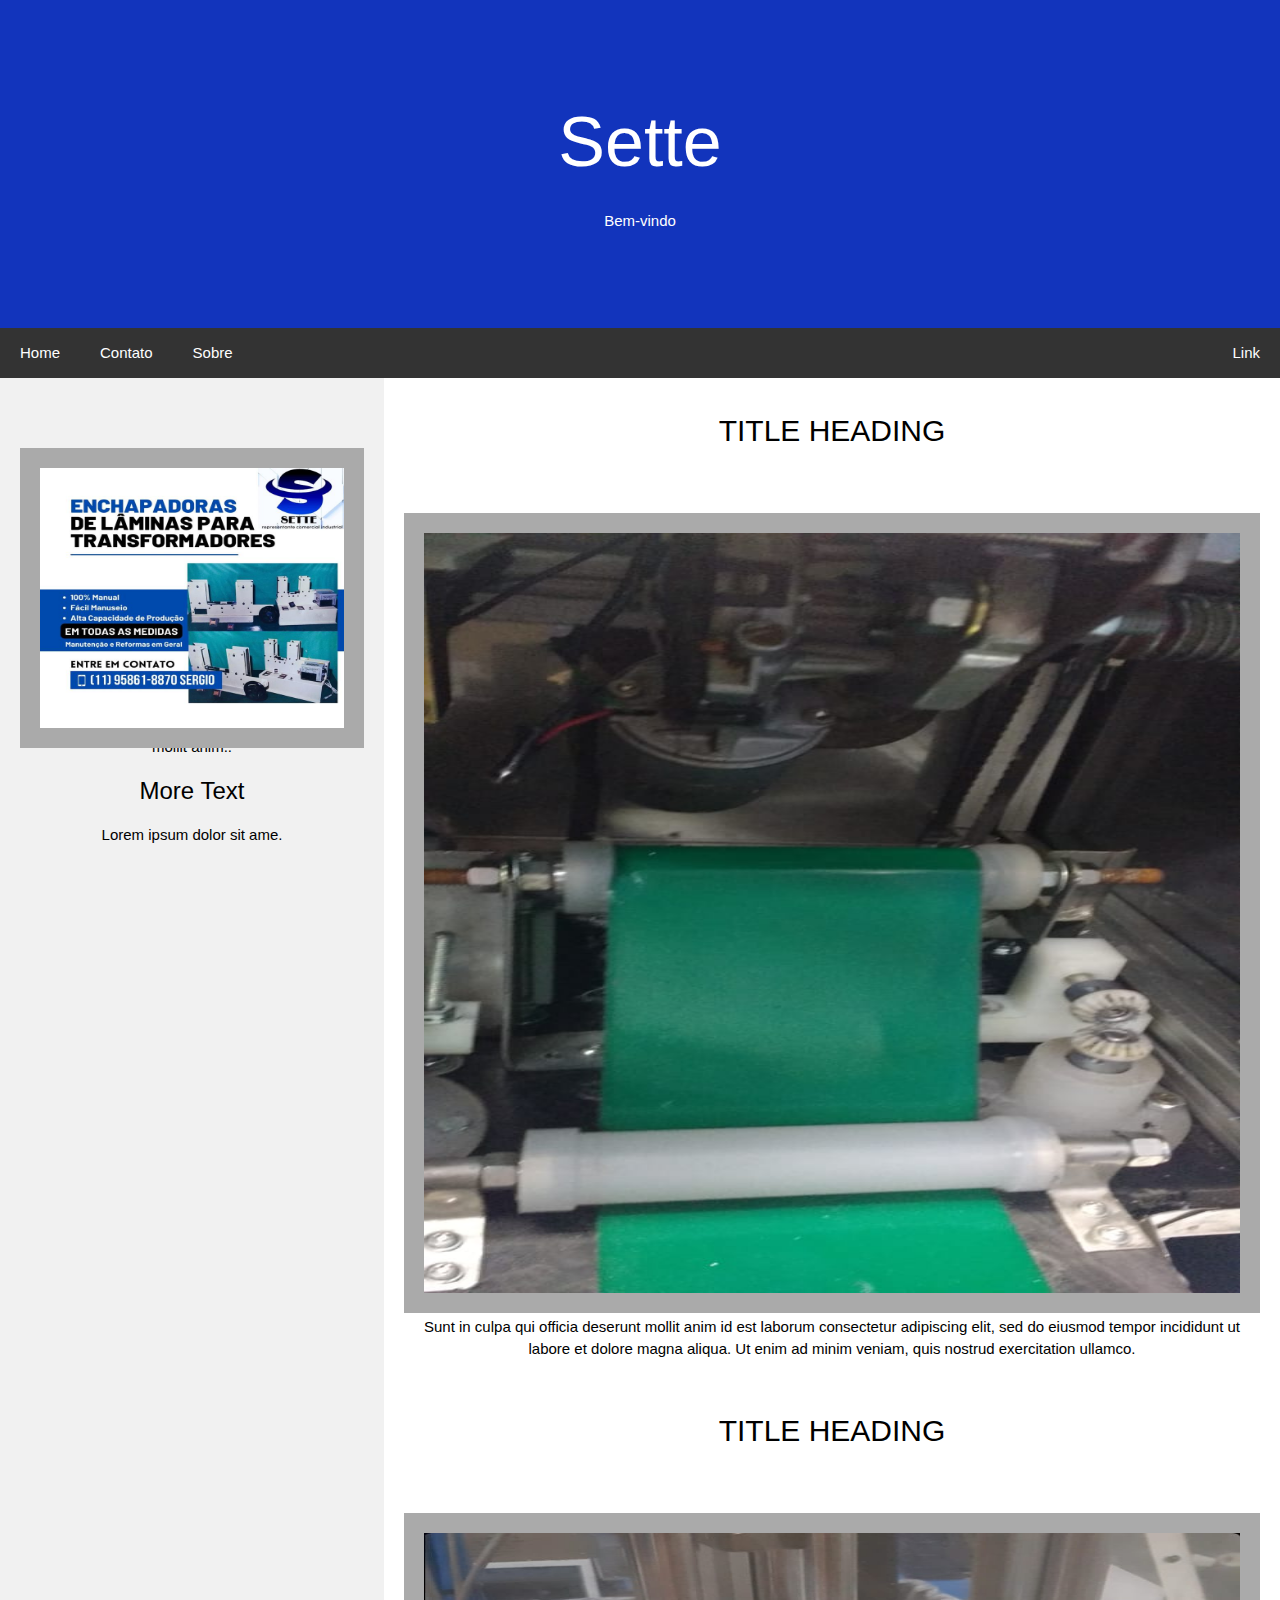
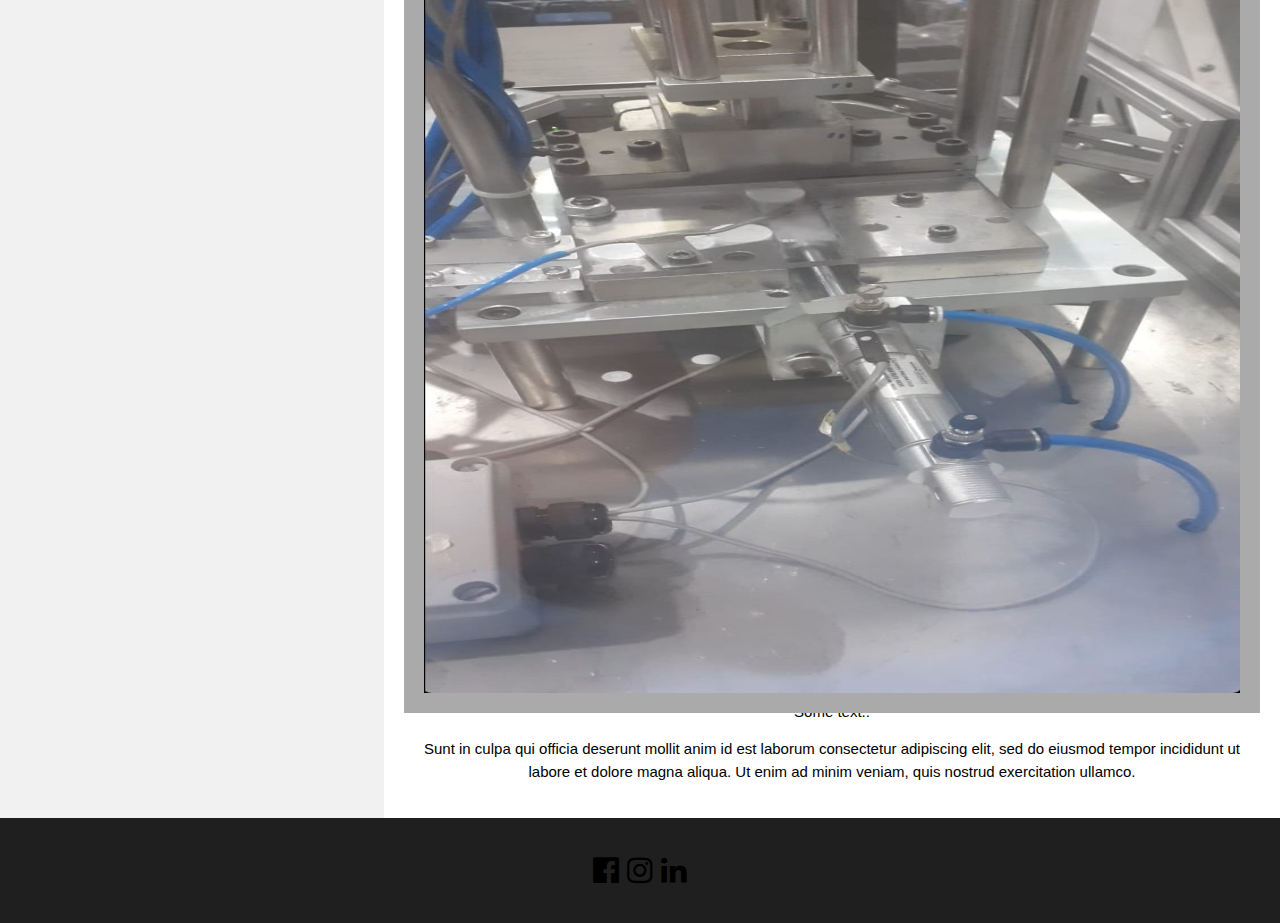
<file: inicio2.html>
<!DOCTYPE html>
<html lang="pt-br">
<head>
<title>sette</title>
<meta charset="UTF-8">
<meta name="viewport" content="width=device-width, initial-scale=1">
<link rel="stylesheet" href="https://cdnjs.cloudflare.com/ajax/libs/font-awesome/4.7.0/css/font-awesome.min.css">
<link rel="stylesheet" href="CSS/Style.css">
<link rel="stylesheet" href="https://www.w3schools.com/w3css/3/w3.css">
<link rel="stylesheet" href="https://www.w3schools.com/w3css/4/w3.css">
<link rel="stylesheet" href="https://fonts.googleapis.com/css?family=Montserrat">
<link rel="stylesheet" href="https://cdnjs.cloudflare.com/ajax/libs/font-awesome/4.7.0/css/font-awesome.min.css">

<style>
* {
  box-sizing: border-box;
}

/* Style the body */
body {
  font-family: Arial, Helvetica, sans-serif;
  margin: 0;
}

/* Header/logo Title */
.header {
  padding: 80px;
  text-align: center;
  background: #1234bc;
  color: white;
}

/* Increase the font size of the heading */
.header h1 {
  font-size: 40px;
}

/* Style the top navigation bar */
.navbar {
  overflow: hidden;
  background-color: #333;
}

/* Style the navigation bar links */
.navbar a {
  float: left;
  display: block;
  color: white;
  text-align: center;
  padding: 14px 20px;
  text-decoration: none;
}

/* Right-aligned link */
.navbar a.right {
  float: right;
}

/* Change color on hover */
.navbar a:hover {
  background-color: #ddd;
  color: black;
}

/* Column container */
.row {  
  display: -ms-flexbox; /* IE10 */
  display: flex;
  -ms-flex-wrap: wrap; /* IE10 */
  flex-wrap: wrap;
}

/* Create two unequal columns that sits next to each other */
/* Sidebar/left column */
.side {
  -ms-flex: 30%; /* IE10 */
  flex: 30%;
  background-color: #f1f1f1;
  padding: 20px;
}

/* Main column */
.main {   
  -ms-flex: 70%; /* IE10 */
  flex: 70%;
  background-color: white;
  padding: 20px;
}

/* Fake image, just for this example */
.fakeimg {
  background-color: #aaa;
  width: 100%;
  padding: 20px;
}

/* Footer */
.footer {
  padding: 20px;
  text-align: center;
  background: #201f1f;
}

/* Responsive layout - when the screen is less than 700px wide, make the two columns stack on top of each other instead of next to each other */
@media screen and (max-width: 700px) {
  .row {   
    flex-direction: column;
  }
}

/* Responsive layout - when the screen is less than 400px wide, make the navigation links stack on top of each other instead of next to each other */
@media screen and (max-width: 400px) {
  .navbar a {
    float: none;
    width: 100%;
  }
}
</style>
</head>
<body>

<div class="header">
  <h1 style="font-size: 70px;">Sette</h1>
  <p>Bem-vindo</p>
</div>

<div class="navbar">
  <a href="#">Home</a>
  <a href="#">Contato</a>
  <a href="sobrePort.html">Sobre</a>
  <a href="#" class="right">Link</a>
</div>

<div class="row">
  <div class="side">
   
    <img src="IMG/inicio.jpg"  class="fakeimg" style="height:300px;"></src=>
    <p>Some text about me in culpa qui officia deserunt mollit anim..</p>
    <h3>More Text</h3>
    <p>Lorem ipsum dolor sit ame.</p>
    
  </div>
  <div class="main">
    <h2>TITLE HEADING</h2>
   
    <img src="IMG/manutençãoesteira.jpg"   class="fakeimg" style="height:800px;"></img>
    <p>Some text..</p>
    <p>Sunt in culpa qui officia deserunt mollit anim id est laborum consectetur adipiscing elit, sed do eiusmod tempor incididunt ut labore et dolore magna aliqua. Ut enim ad minim veniam, quis nostrud exercitation ullamco.</p>
    <br>
    <h2>TITLE HEADING</h2>
    
    <img src="IMG/manutenção.jpg" class="fakeimg" style="height:800px;">Image</img>
    <p>Some text..</p>
    <p>Sunt in culpa qui officia deserunt mollit anim id est laborum consectetur adipiscing elit, sed do eiusmod tempor incididunt ut labore et dolore magna aliqua. Ut enim ad minim veniam, quis nostrud exercitation ullamco.</p>
  </div>
</div>

<div class="footer">
    <h2><i class="fa fa-facebook-official w3-hover-opacity"></i>
    <i class="fa fa-instagram w3-hover-opacity"></i>
    <i class="fa fa-linkedin w3-hover-opacity"></i>

</h2>
</div>

</body>
</html>
</file>
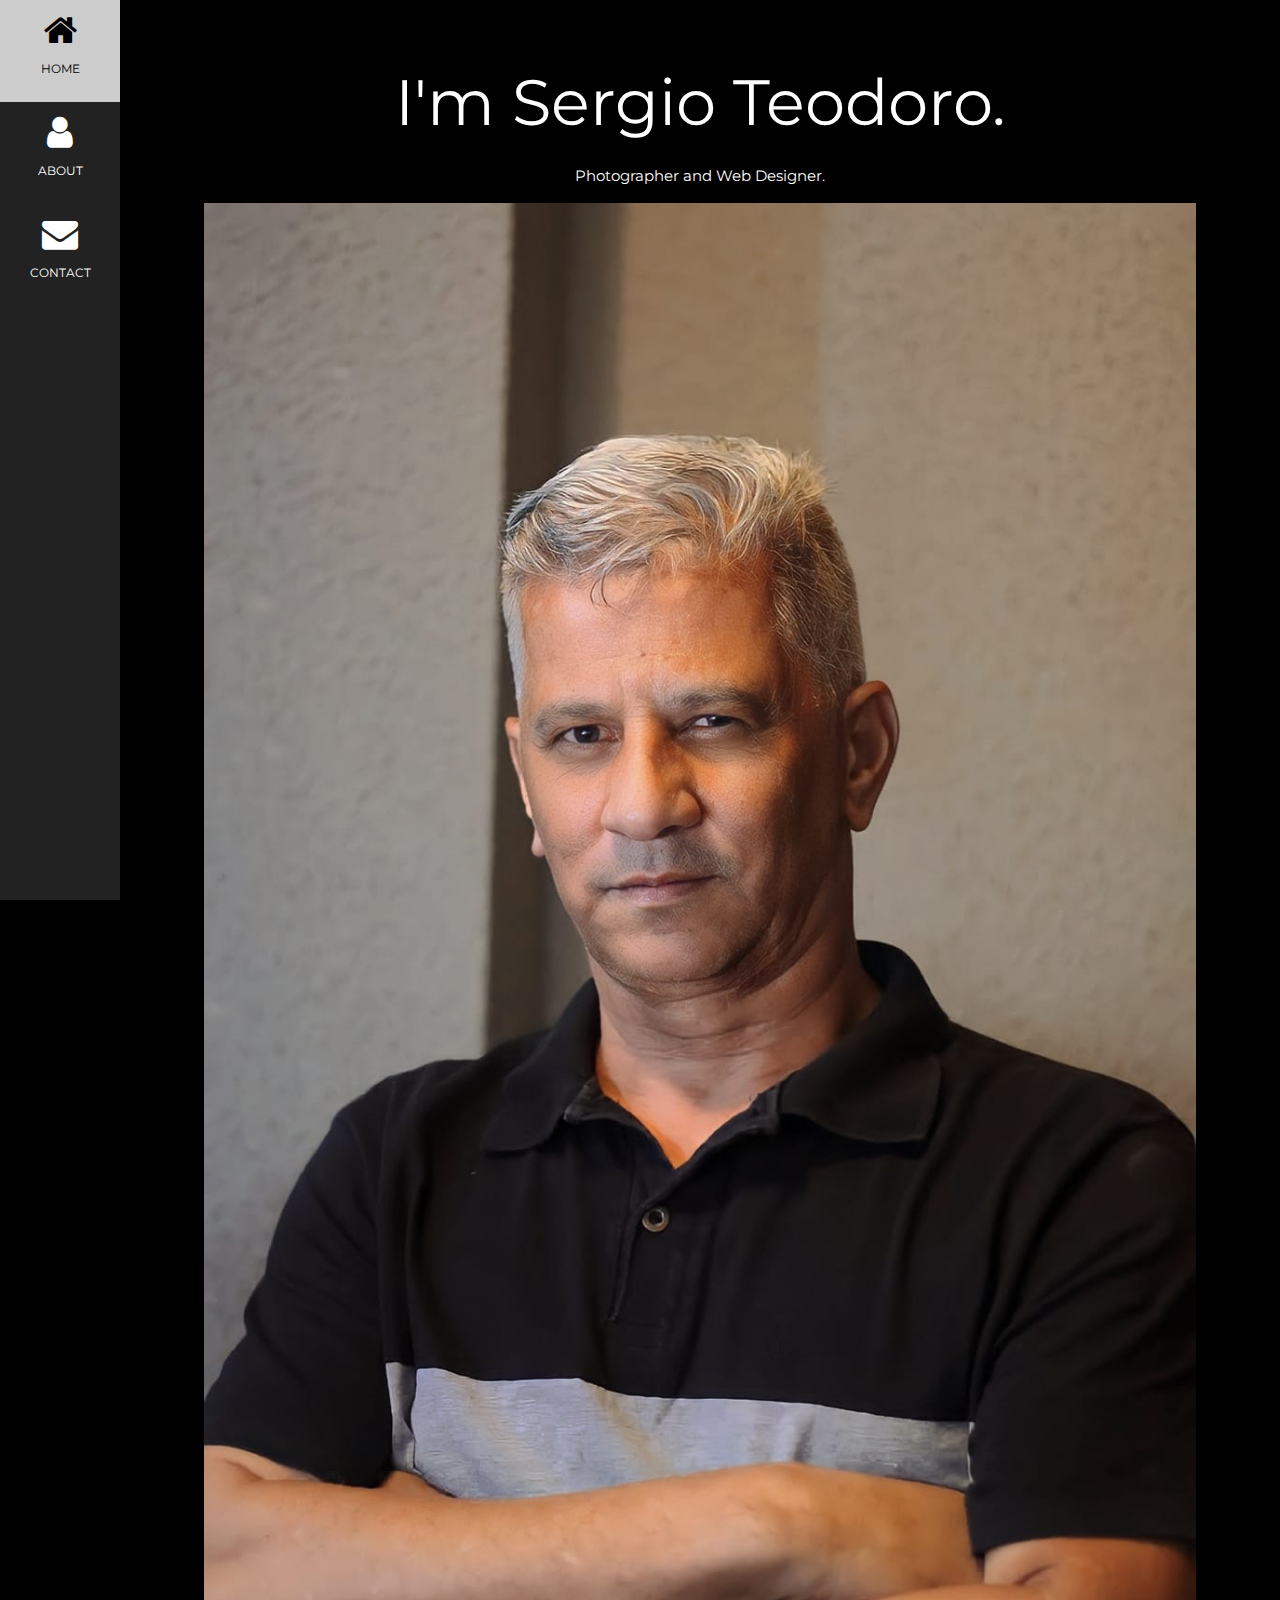
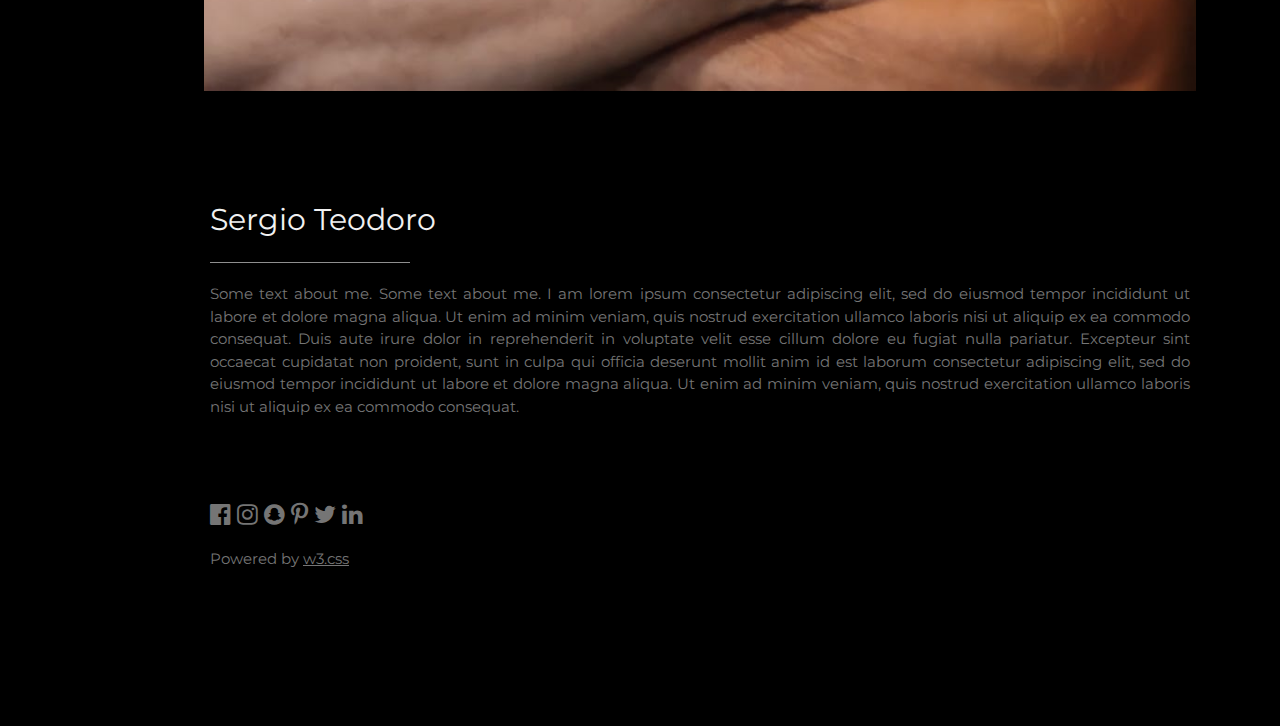
<file: sobrePort.html>
<!DOCTYPE html>
<html>
<title>Sette</title>
<meta charset="UTF-8">
<meta name="viewport" content="width=device-width, initial-scale=1">
<link rel="stylesheet" href="https://www.w3schools.com/w3css/4/w3.css">
<link rel="stylesheet" href="https://fonts.googleapis.com/css?family=Montserrat">
<link rel="stylesheet" href="https://cdnjs.cloudflare.com/ajax/libs/font-awesome/4.7.0/css/font-awesome.min.css">
<link rel="stylesheet" href="inicio2.html">
<style>
body, h1,h2,h3,h4,h5,h6 {font-family: "Montserrat", sans-serif}
.w3-row-padding img {margin-bottom: 12px}
/* Set the width of the sidebar to 120px */
.w3-sidebar {width: 120px;background: #222;}
/* Add a left margin to the "page content" that matches the width of the sidebar (120px) */
#main {margin-left: 120px}
/* Remove margins from "page content" on small screens */
@media only screen and (max-width: 600px) {#main {margin-left: 0}}
</style>
<body class="w3-black">

<!-- Icon Bar (Sidebar - hidden on small screens) -->
<nav class="w3-sidebar w3-bar-block w3-small w3-hide-small w3-center">
  <!-- Avatar image in top left corner -->
 
  <a href="inicio2.html" class="w3-bar-item w3-button w3-padding-large w3-black">
    <i class="fa fa-home w3-xxlarge"></i>
    <p>HOME</p>
  </a>
  <a href="#about" class="w3-bar-item w3-button w3-padding-large w3-hover-black">
    <i class="fa fa-user w3-xxlarge"></i>
    <p>ABOUT</p>
  </a>
  <a href="#contact" class="w3-bar-item w3-button w3-padding-large w3-hover-black">
    <i class="fa fa-envelope w3-xxlarge"></i>
    <p>CONTACT</p>
  </a>
</nav>

<!-- Navbar on small screens (Hidden on medium and large screens) -->
<div class="w3-top w3-hide-large w3-hide-medium" id="myNavbar">
  <div class="w3-bar w3-black w3-opacity w3-hover-opacity-off w3-center w3-small">
    <a href="#" class="w3-bar-item w3-button" style="width:25% !important">HOME</a>
    <a href="#about" class="w3-bar-item w3-button" style="width:25% !important">ABOUT</a>
    <a href="#photos" class="w3-bar-item w3-button" style="width:25% !important">PHOTOS</a>
    <a href="#contact" class="w3-bar-item w3-button" style="width:25% !important">CONTACT</a>
  </div>
</div>

<!-- Page Content -->
<div class="w3-padding-large" id="main">
  <!-- Header/Home -->
  <header class="w3-container w3-padding-32 w3-center w3-black" id="home">
    <h1 class="w3-jumbo"><span class="w3-hide-small">I'm</span> Sergio Teodoro.</h1>
    <p>Photographer and Web Designer.</p>
    <img src="/IMG/Sergio.jpg" alt="boy" class="w3-image" width="992" height="500">
  </header>

  <!-- About Section -->
  <div class="w3-content w3-justify w3-text-grey w3-padding-64" id="about">
    <h2 class="w3-text-light-grey">Sergio Teodoro</h2>
    <hr style="width:200px" class="w3-opacity">
    <p>Some text about me. Some text about me. I am lorem ipsum consectetur adipiscing elit, sed do eiusmod tempor incididunt ut labore et dolore magna aliqua. Ut enim ad minim veniam, quis nostrud exercitation ullamco laboris nisi ut aliquip
      ex ea commodo consequat. Duis aute irure dolor in reprehenderit in voluptate velit esse cillum dolore eu fugiat nulla pariatur. Excepteur sint occaecat cupidatat non proident, sunt in culpa qui officia deserunt mollit anim id est laborum consectetur
      adipiscing elit, sed do eiusmod tempor incididunt ut labore et dolore magna aliqua. Ut enim ad minim veniam, quis nostrud exercitation ullamco laboris nisi ut aliquip ex ea commodo consequat.
    </p>
  
    <!-- Footer -->
  <footer class="w3-content w3-padding-64 w3-text-grey w3-xlarge">
    <i class="fa fa-facebook-official w3-hover-opacity"></i>
    <i class="fa fa-instagram w3-hover-opacity"></i>
    <i class="fa fa-snapchat w3-hover-opacity"></i>
    <i class="fa fa-pinterest-p w3-hover-opacity"></i>
    <i class="fa fa-twitter w3-hover-opacity"></i>
    <i class="fa fa-linkedin w3-hover-opacity"></i>
    <p class="w3-medium">Powered by <a href="https://www.w3schools.com/w3css/default.asp" target="_blank" class="w3-hover-text-green">w3.css</a></p>
  <!-- End footer -->
  </footer>

<!-- END PAGE CONTENT -->
</div>

</body>
</html>
</file>
<file: CSS/Style.css>
body{
    align-items: center;
    text-align: center;
    background-color: rgb(243, 239, 239);
 }
header a{
  float: left;
  color: #f2f2f2;
  text-align: center;
  padding: 14px 16px;
  text-decoration: none;
  font-size: 26px;
}
header a:hover {
    background-color: #ddd;
    color: black;
  }
img{
    width:60%;
    height: 700px;
    position: relative;
    top: 50px;
}
</file>
